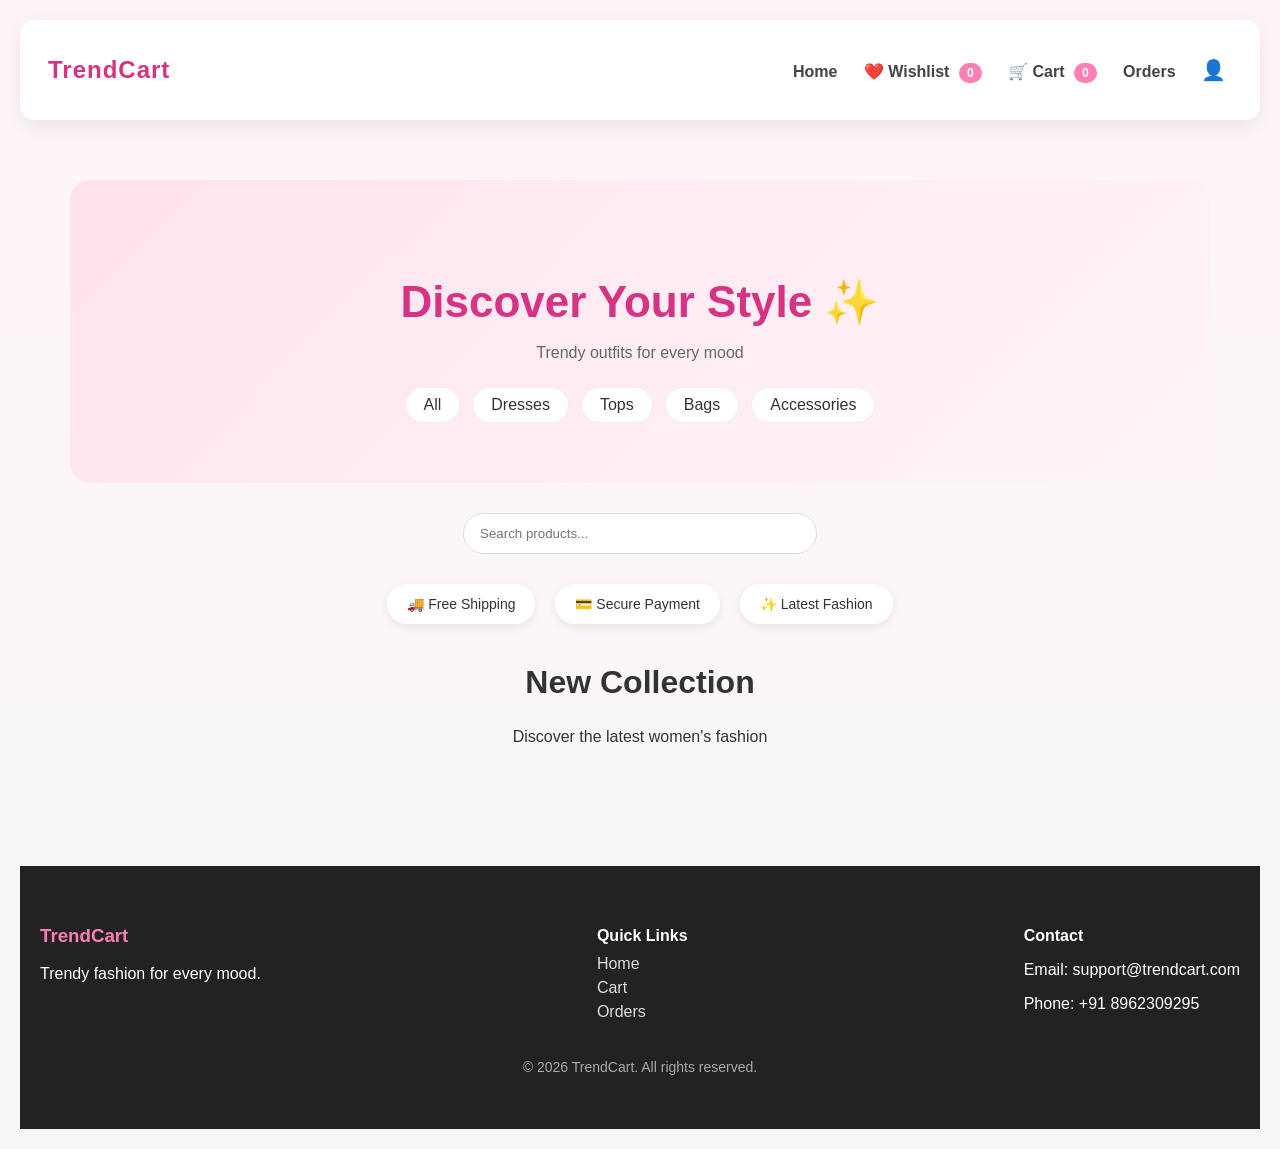
<file: ecommerce/index.html>
<!doctype html>
<html lang="en">
<head>
    <meta charset="UTF-8">
    <title>TrendCart</title>
    <link rel="stylesheet" href="style.css">
</head>

<body>

<!-- NAVBAR -->
<div class="navbar">
    <h2>TrendCart</h2>

    <div class="nav-links">
        <a href="index.html">Home</a>

        <a href="wishlist.html" class="nav-item">
            ❤️ Wishlist <span id="wishlist-count">0</span>
        </a>

        <a href="cart.html" class="nav-item">
            🛒 Cart <span id="cart-count">0</span>
        </a>

        <a href="orders.html">Orders</a>

        <!-- PROFILE DROPDOWN -->
        <div class="profile-menu">
            <span class="profile-icon" id="profile-name">👤</span>

            <div class="dropdown">
                <a href="login.html">Login</a>
                <a href="signup.html">Sign Up</a>
                <a href="admin-login.html">Admin Login</a>
                <a href="#" onclick="logout()">Logout</a>
            </div>
        </div>
    </div>
</div>

<!-- HERO SECTION -->
<section class="hero">
    <h1>Discover Your Style ✨</h1>
    <p class="hero-sub">Trendy outfits for every mood</p>

    <div class="categories">
        <span onclick="filterProducts('All')">All</span>
        <span onclick="filterProducts('Dresses')">Dresses</span>
        <span onclick="filterProducts('Tops')">Tops</span>
        <span onclick="filterProducts('Bags')">Bags</span>
        <span onclick="filterProducts('Accessories')">Accessories</span>
    </div>
</section>

<!-- SEARCH -->
<div class="search">
    <input type="text" placeholder="Search products..." onkeyup="searchProducts(this.value)">
</div>

<!-- FEATURES -->
<div class="features">
    <div class="feature">🚚 Free Shipping</div>
    <div class="feature">💳 Secure Payment</div>
    <div class="feature">✨ Latest Fashion</div>
</div>

<!-- BANNER -->
<section class="banner">
    <h2>New Collection</h2>
    <p>Discover the latest women's fashion</p>
</section>

<!-- PRODUCTS -->
<div id="products"></div>

<!-- TOAST -->
<div id="toast"></div>

<script src="script.js"></script>

<!-- FOOTER -->
<footer class="footer">
    <div class="footer-container">

        <div>
            <h3>TrendCart</h3>
            <p>Trendy fashion for every mood.</p>
        </div>

        <div>
            <h4>Quick Links</h4>
            <a href="index.html">Home</a>
            <a href="cart.html">Cart</a>
            <a href="orders.html">Orders</a>
        </div>

        <div>
            <h4>Contact</h4>
            <p>Email: support@trendcart.com</p>
            <p>Phone: +91 8962309295</p>
        </div>

    </div>

    <p class="footer-copy">© 2026 TrendCart. All rights reserved.</p>
</footer>

</body>
</html>
</file>
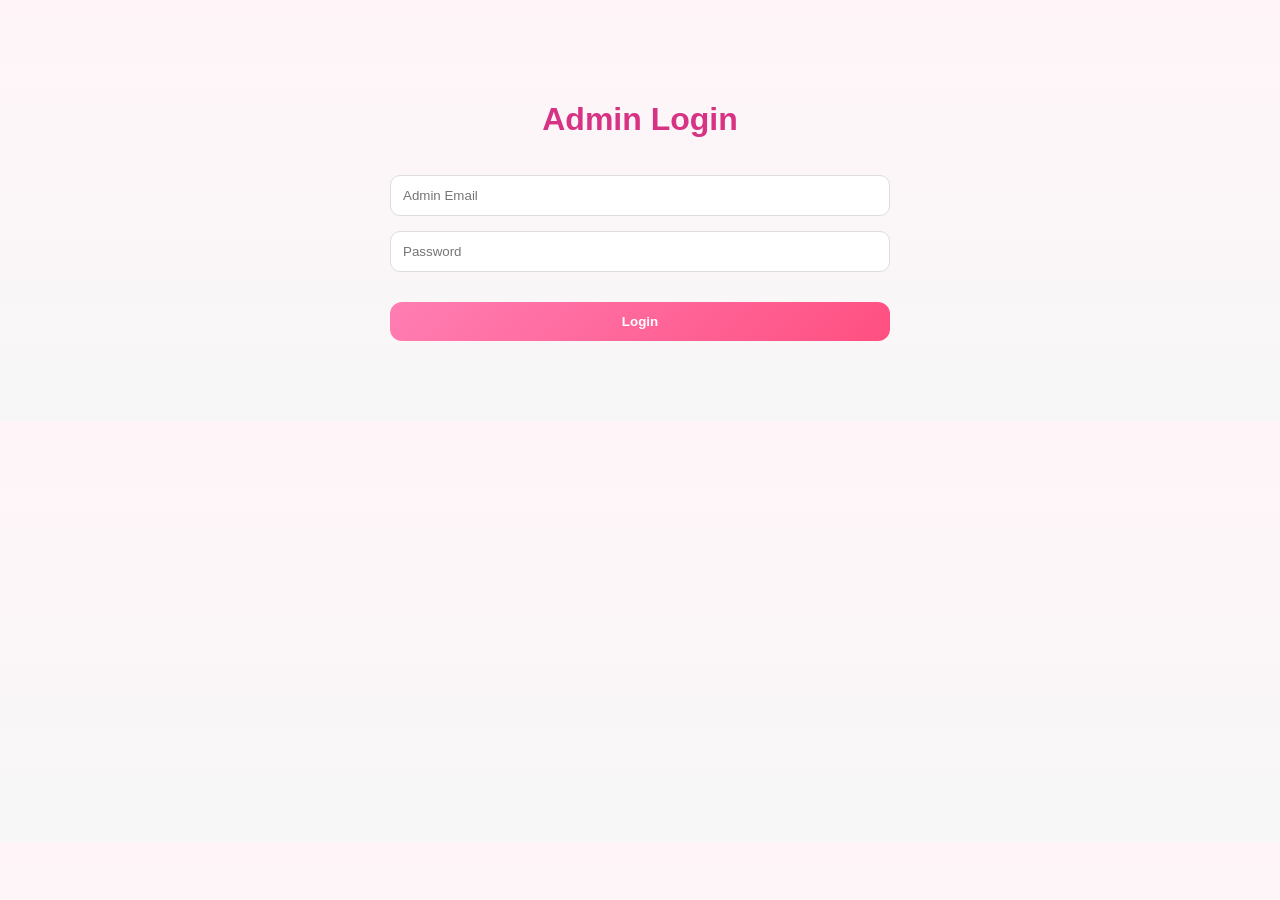
<file: ecommerce/admin-login.html>
<!DOCTYPE html>
<html>
<head>
<title>Admin Login</title>
<link rel="stylesheet" href="style.css">
</head>

<body>

<div class="checkout">

<h1>Admin Login</h1>

<input id="email" placeholder="Admin Email">

<input id="password" type="password" placeholder="Password">

<button onclick="adminLogin()">Login</button>

</div>

<script src="admin-login.js"></script>

</body>
</html>
</file>
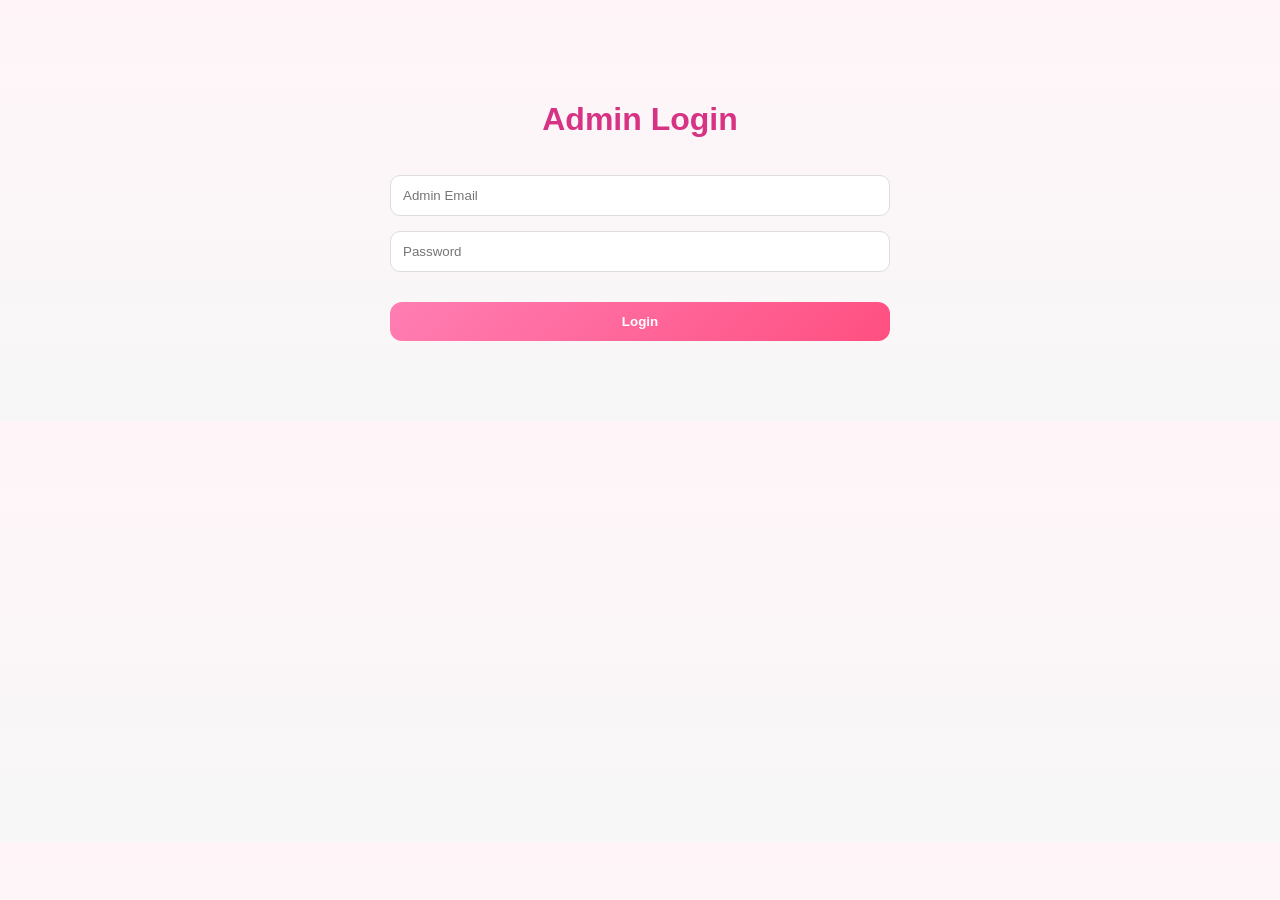
<file: ecommerce/admin.html>
<!DOCTYPE html>
<html>
<head>
<title>Admin Dashboard</title>
<link rel="stylesheet" href="style.css">
</head>

<body>

<h1>Admin Dashboard</h1>

<input id="name" placeholder="Product Name">
<input id="price" placeholder="Price">
<input id="category" placeholder="Category">

<button onclick="addProduct()">Add Product</button>

<h2>Products</h2>

<div id="admin-products"></div>

<script src="admin.js"></script>

</body>
</html>
</file>
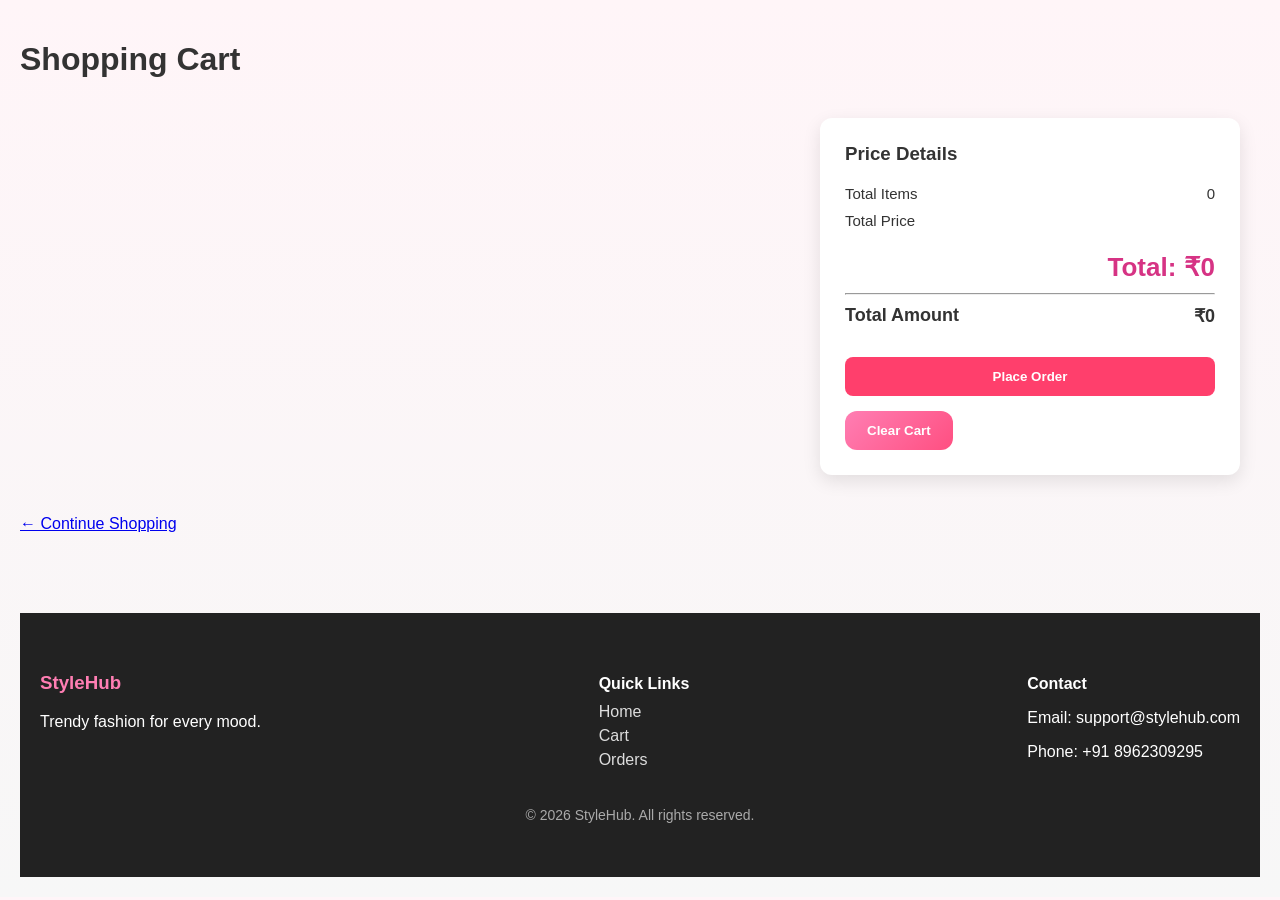
<file: ecommerce/cart.html>
<!DOCTYPE html>
<html>
<head>
<title>My Cart</title>
<link rel="stylesheet" href="style.css">
</head>

<body>

<h1 class="cart-title">Shopping Cart</h1>

<div class="cart-page">

<div class="cart-items">

<div id="cart-items"></div>

</div>


<div class="price-panel">

<h3>Price Details</h3>

<div class="price-row">
<span>Total Items</span>
<span id="item-count">0</span>
</div>

<div class="price-row">
<span>Total Price</span>
<span id="total"></span>
</div>

<hr>

<div class="price-row total">
<span>Total Amount</span>
<span id="final-total"></span>
</div>

<a href="checkout.html">
<button class="place-order">Place Order</button>
</a>

<button class="clear-btn" onclick="clearCart()">Clear Cart</button>

</div>

</div>

<a href="index.html" class="back-link">← Continue Shopping</a>

<script src="cart.js"></script>
<footer class="footer">

<div class="footer-container">

<div>
<h3>StyleHub</h3>
<p>Trendy fashion for every mood.</p>
</div>

<div>
<h4>Quick Links</h4>
<a href="index.html">Home</a>
<a href="cart.html">Cart</a>
<a href="orders.html">Orders</a>
</div>

<div>
<h4>Contact</h4>
<p>Email: support@stylehub.com</p>
<p>Phone: +91 8962309295</p>
</div>

</div>

<p class="footer-copy">© 2026 StyleHub. All rights reserved.</p>

</footer>

</body>
</html>
</file>
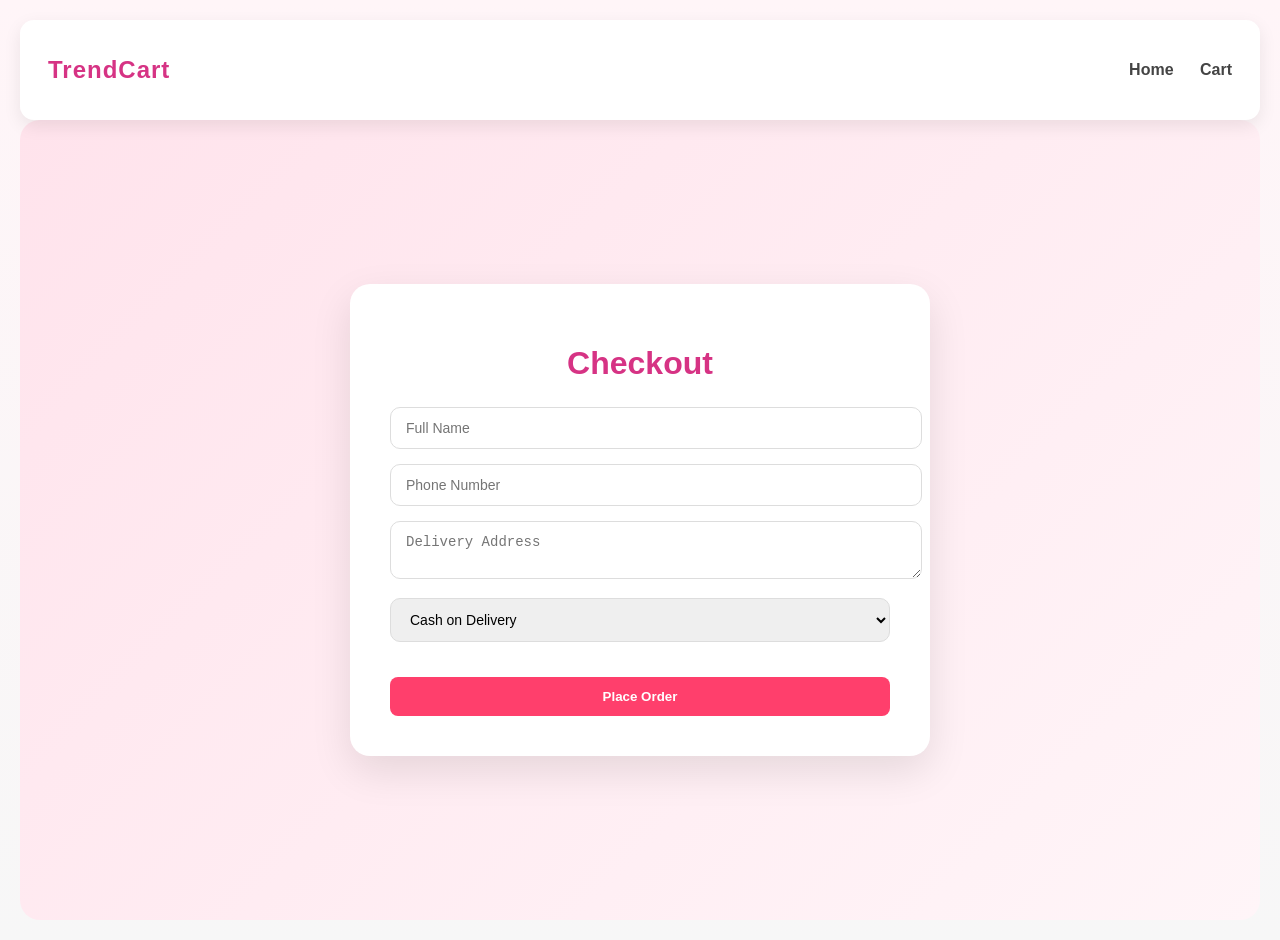
<file: ecommerce/checkout.html>
<!DOCTYPE html>
<html>
<head>
<title>Checkout</title>
<link rel="stylesheet" href="style.css">
</head>

<body>

<div class="navbar">

<h2>TrendCart</h2>

<div>
<a href="index.html">Home</a>
<a href="cart.html">Cart</a>
</div>

</div>

<div class="checkout-container">

<div class="checkout-page">

<div class="checkout-card">

<h1>Checkout</h1>

<form id="checkout-form">

<div class="input-row">
<input id="name" placeholder="Full Name">
<input id="phone" placeholder="Phone Number">
</div>

<textarea id="address" placeholder="Delivery Address"></textarea>

<div class="input-row">
<select id="payment">
<option>Cash on Delivery</option>
<option>UPI</option>
<option>Credit Card</option>
</select>

<button type="submit" class="place-order">
Place Order
</button>
</div>

</form>

</div>

</div>

<script src="checkout.js"></script>

</body>
</html>
</file>
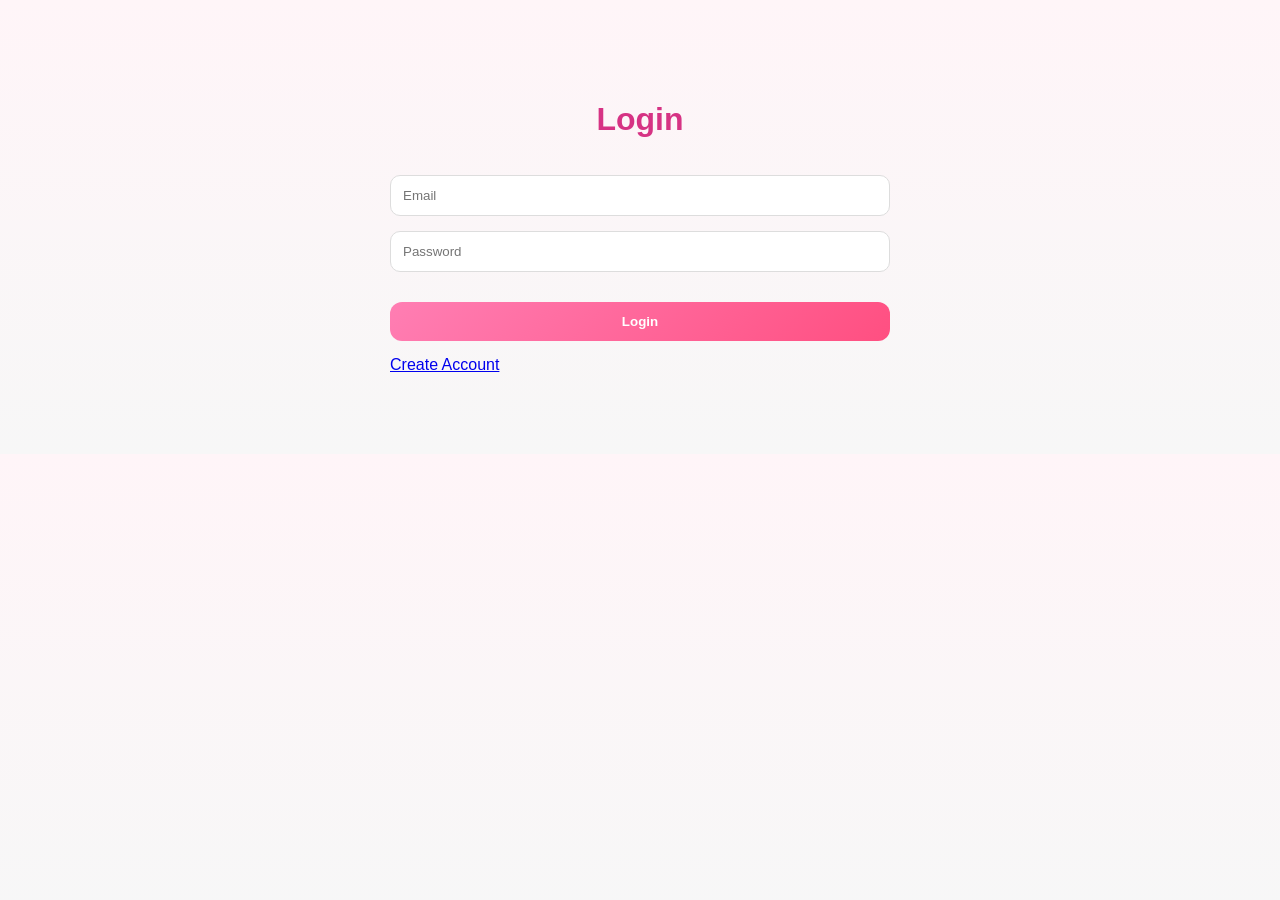
<file: ecommerce/login.html>
<!DOCTYPE html>
<html>
<head>
<title>Login</title>
<link rel="stylesheet" href="style.css">
</head>

<body>

<div class="checkout">

<h1>Login</h1>

<input id="email" placeholder="Email">

<input id="password" type="password" placeholder="Password">

<button onclick="login()">Login</button>

<a href="signup.html">Create Account</a>

</div>

<script src="login.js"></script>

</body>
</html>
</file>
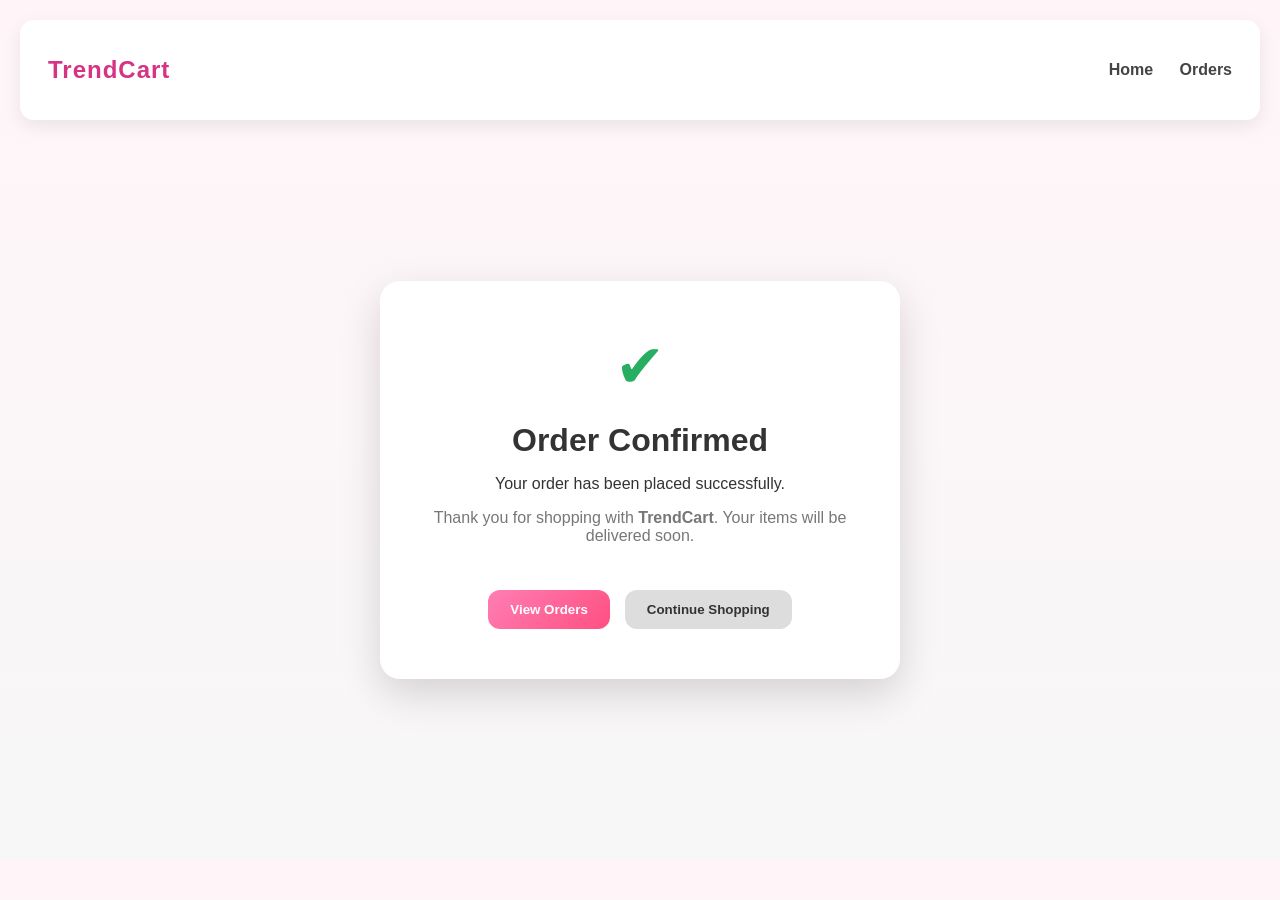
<file: ecommerce/order-success.html>
<!DOCTYPE html>
<html>
<head>
<title>Order Placed</title>
<link rel="stylesheet" href="style.css">
</head>

<body>

<div class="navbar">
<h2>TrendCart</h2>

<div>
<a href="index.html">Home</a>
<a href="orders.html">Orders</a>
</div>
</div>

<div class="success-container">

<div class="success-card">

<div class="check">✔</div>

<h1>Order Confirmed</h1>

<p>Your order has been placed successfully.</p>

<p class="sub">
Thank you for shopping with <b>TrendCart</b>.
Your items will be delivered soon.
</p>

<div class="success-buttons">

<a href="orders.html">
<button>View Orders</button>
</a>

<a href="index.html">
<button class="secondary">Continue Shopping</button>
</a>

</div>

</div>

</div>

</body>
</html>
</file>
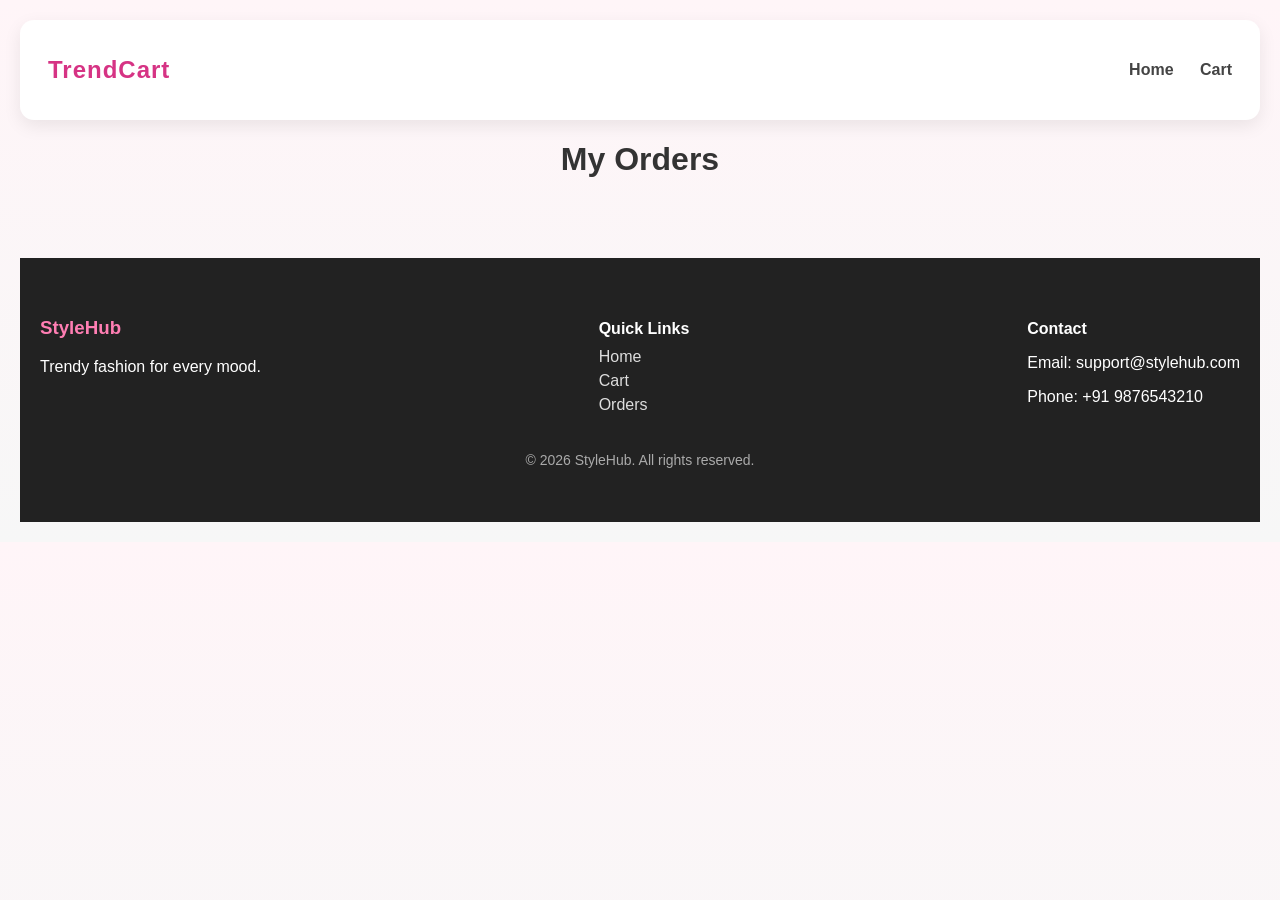
<file: ecommerce/orders.html>
<!DOCTYPE html>
<html>

<head>
<title>My Orders</title>
<link rel="stylesheet" href="style.css">
</head>

<body>

<div class="navbar">

<h2>TrendCart</h2>

<div>
<a href="index.html">Home</a>
<a href="cart.html">Cart</a>
</div>

</div>

<h1 style="text-align:center">My Orders</h1>

<div id="orders"></div>

<script src="orders.js"></script>
<footer class="footer">

<div class="footer-container">

<div>
<h3>StyleHub</h3>
<p>Trendy fashion for every mood.</p>
</div>

<div>
<h4>Quick Links</h4>
<a href="index.html">Home</a>
<a href="cart.html">Cart</a>
<a href="orders.html">Orders</a>
</div>

<div>
<h4>Contact</h4>
<p>Email: support@stylehub.com</p>
<p>Phone: +91 9876543210</p>
</div>

</div>

<p class="footer-copy">© 2026 StyleHub. All rights reserved.</p>

</footer>

</body>

</html>
</file>
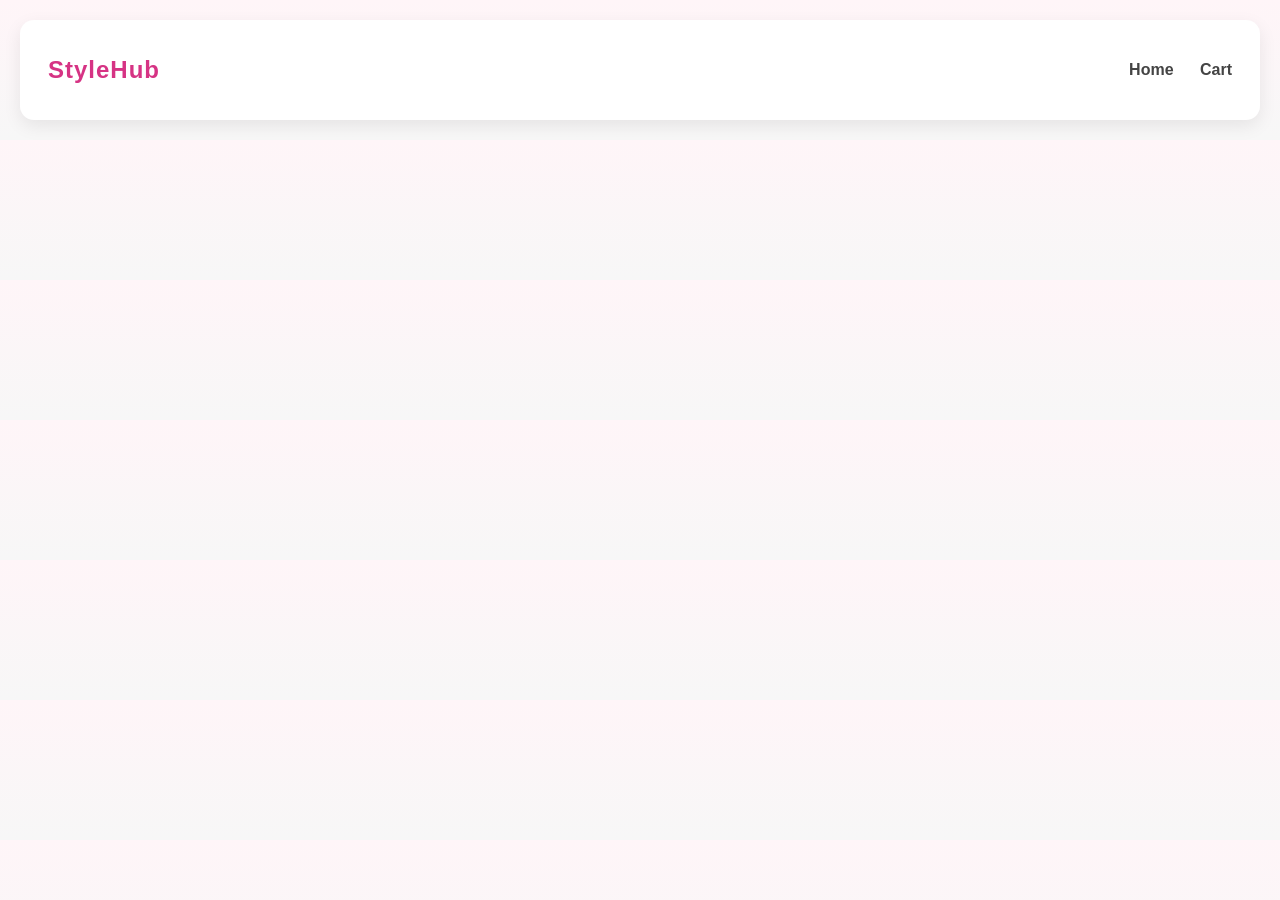
<file: ecommerce/product.html>
<!DOCTYPE html>
<html>
<head>
<title>Product</title>
<link rel="stylesheet" href="style.css">
</head>

<body>

<div class="navbar">
<h2>StyleHub</h2>

<div>
<a href="index.html">Home</a>
<a href="cart.html">Cart</a>
</div>
</div>

<div id="product-page"></div>

<script src="product.js"></script>

</body>
</html>
</file>
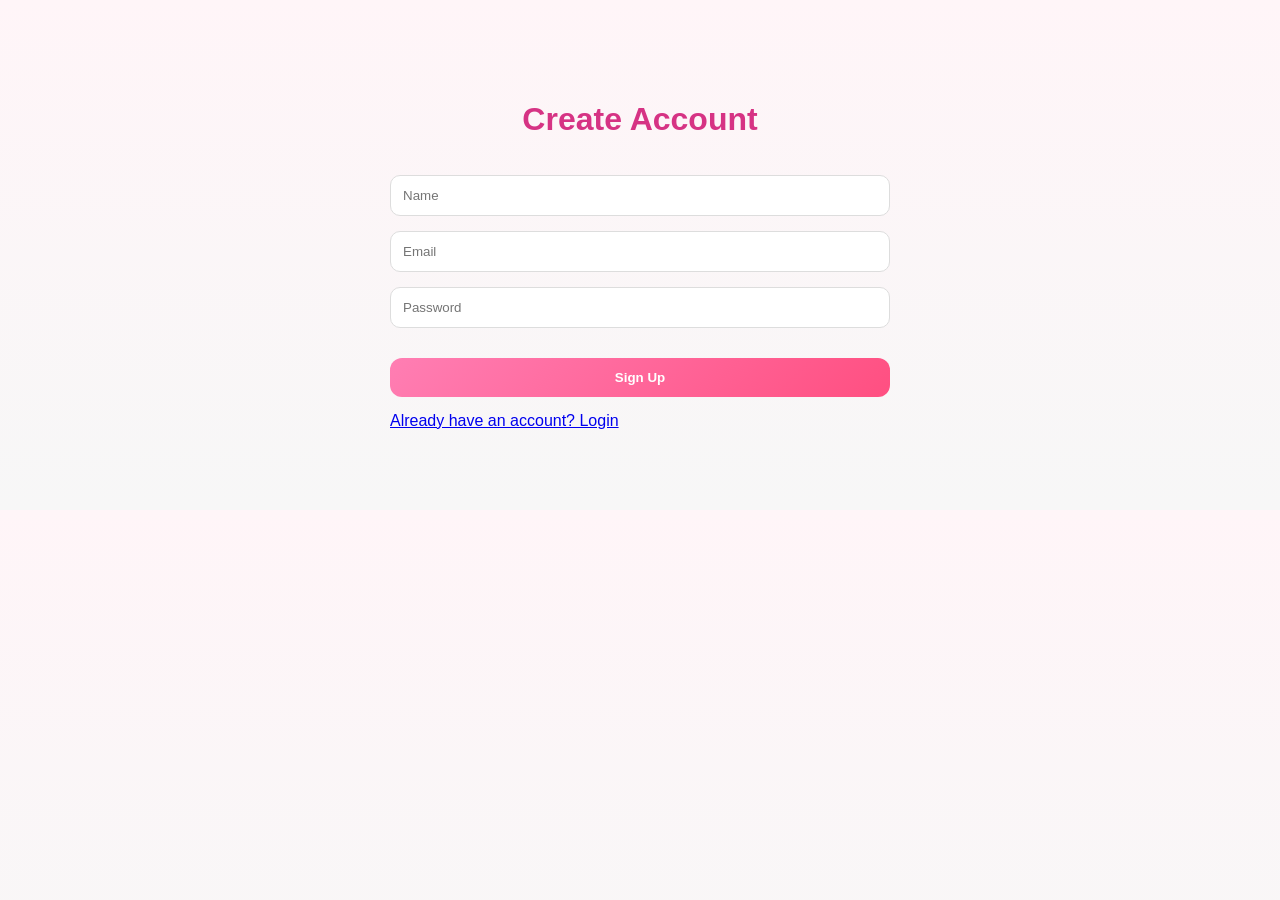
<file: ecommerce/signup.html>
<!DOCTYPE html>
<html>
<head>
<title>Signup</title>
<link rel="stylesheet" href="style.css">
</head>

<body>

<div class="checkout">

<h1>Create Account</h1>

<input id="name" placeholder="Name">

<input id="email" placeholder="Email">

<input id="password" type="password" placeholder="Password">

<button onclick="signup()">Sign Up</button>

<a href="login.html">Already have an account? Login</a>

</div>

<script src="signup.js"></script>

</body>
</html>
</file>
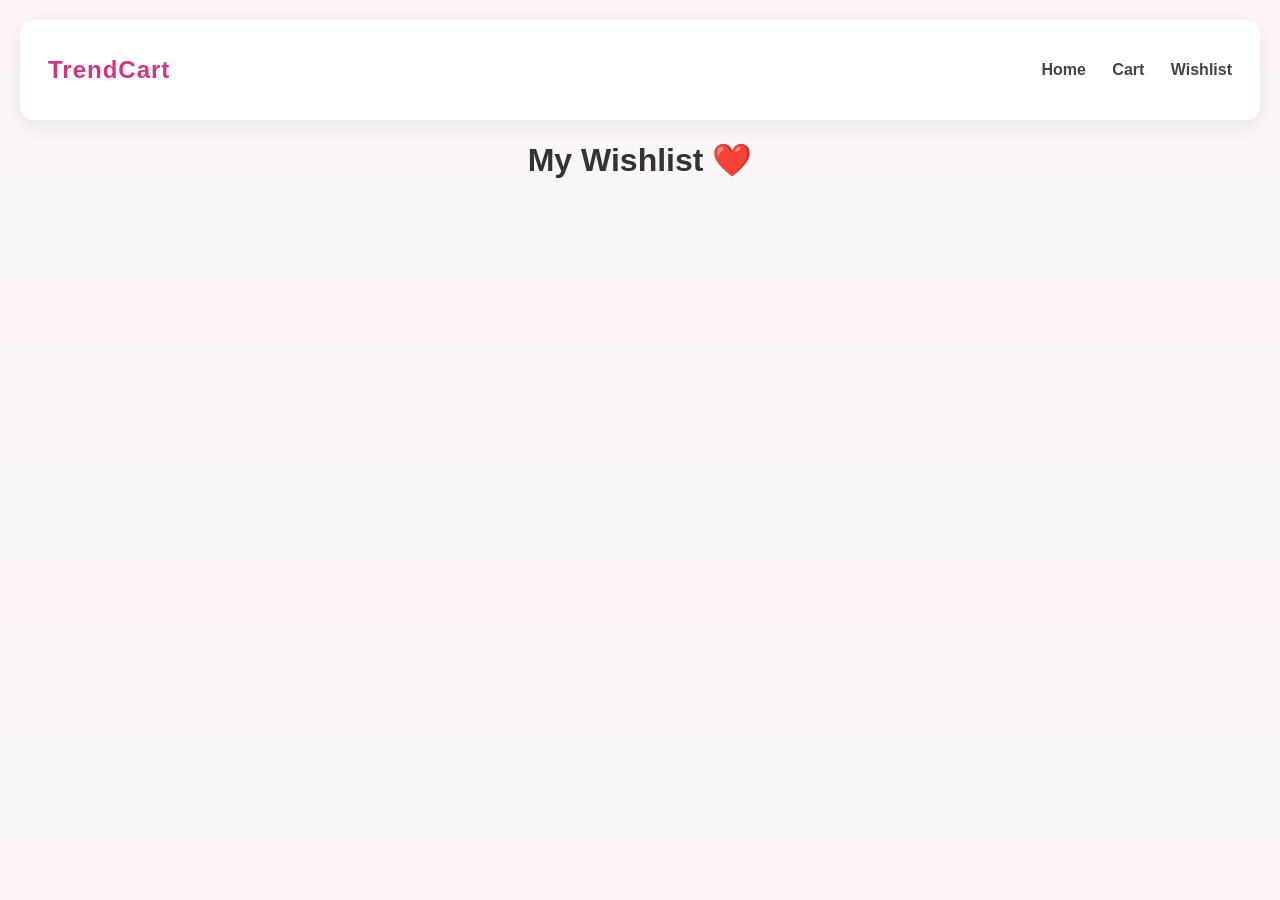
<file: ecommerce/wishlist.html>
<!DOCTYPE html>
<html>

<head>
<title>Wishlist</title>
<link rel="stylesheet" href="style.css">
</head>

<body>

<div class="navbar">

<h2>TrendCart</h2>

<div>
<a href="index.html">Home</a>
<a href="cart.html">Cart</a>
<a href="wishlist.html">Wishlist</a>
</div>

</div>

<h1 style="text-align:center">My Wishlist ❤️</h1>

<div id="wishlist-items"></div>

<script src="wishlist.js"></script>

</body>
</html>
</file>
<file: ecommerce/style.css>
/* ===== GLOBAL ===== */

body{
margin:0;
padding:20px;
font-family:'Segoe UI', Arial, sans-serif;
background:linear-gradient(180deg,#fff5f8,#f7f7f7);
color:#333;
}

img{
max-width:100%;
display:block;
}

/* ===== NAVBAR ===== */

.navbar{
position:sticky;
top:0;
z-index:100;

max-width:1200px;
margin:auto;

background:white;
border-radius:14px;

padding:16px 28px;

display:flex;
justify-content:space-between;
align-items:center;

box-shadow:0 6px 18px rgba(0,0,0,0.08);
}

.navbar h2{
color:#d63384;
letter-spacing:1px;
}

.navbar a{
text-decoration:none;
margin-left:22px;
color:#444;
font-weight:600;
transition:0.2s;
}

.navbar a:hover{
color:#ff5c93;
}

/* cart count */

#cart-count{
background:#ff7eb3;
color:white;
padding:3px 8px;
border-radius:999px;
margin-left:5px;
animation:pulse 1.5s infinite;
}

@keyframes pulse{
0%{transform:scale(1);}
50%{transform:scale(1.15);}
100%{transform:scale(1);}
}

/* ===== HERO SECTION ===== */

.hero{
text-align:center;
margin-top:60px;
padding:60px 20px;

background:linear-gradient(135deg,#ffe3ec,#fff5f8);
border-radius:20px;

max-width:1100px;
margin-left:auto;
margin-right:auto;
}

.hero h1{
font-size:44px;
color:#d63384;
margin-bottom:10px;
}

.hero-sub{
color:#666;
margin-bottom:25px;
}

/* ===== CATEGORY BUTTONS ===== */

.categories{
margin-top:20px;
display:flex;
justify-content:center;
gap:12px;
flex-wrap:wrap;
}

.categories span{
background:white;
padding:8px 18px;
border-radius:999px;
border:1px solid #eee;
cursor:pointer;
transition:0.25s;
}

.categories span:hover{
background:#ff8fb1;
color:white;
}

/* ===== FEATURES ===== */

.features{
display:flex;
justify-content:center;
gap:20px;
margin-top:30px;
flex-wrap:wrap;
}

.feature{
background:white;
padding:12px 20px;
border-radius:999px;
box-shadow:0 3px 10px rgba(0,0,0,0.08);
font-size:14px;
}

/* ===== SEARCH BAR ===== */

.search{
text-align:center;
margin-top:30px;
}

.search input{
width:320px;
padding:12px 16px;
border-radius:25px;
border:1px solid #ddd;
outline:none;
transition:0.2s;
}

.search input:focus{
border-color:#ff7eb3;
}

/* ===== PRODUCTS GRID ===== */

#products{
max-width:1200px;
margin:40px auto;

display:grid;
grid-template-columns:repeat(auto-fill,minmax(260px,1fr));
gap:28px;
}

/* ===== PRODUCT CARD ===== */

.card{
background:white;
border-radius:18px;
position:relative;
padding:18px;
text-align:center;

box-shadow:0 6px 16px rgba(0,0,0,0.08);
overflow:hidden;
transition:0.25s ease;

display:flex;
flex-direction:column;
align-items:center;
}

.card:hover{
transform:translateY(-8px);
box-shadow:0 12px 30px rgba(0,0,0,0.12);
}

.card h3{
margin:8px 0;
font-size:18px;
color:#333;
}

/* ===== PRODUCT IMAGE ===== */

.product-img{
width:100%;
height:280px;
object-fit:cover;

border-radius:14px;

margin-bottom:15px;

transition:0.35s ease;
}

.card:hover .product-img{
transform:scale(1.05);
}

/* ===== PRICE ===== */

.price{
color:#27ae60;
font-weight:bold;
margin-top:8px;
font-size:16px;
}

/* ===== RATING ===== */

.rating{
color:#f1c40f;
font-size:15px;
margin:6px 0;
}

/* ===== BUTTON ===== */

button{
margin-top:15px;

padding:12px 22px;

border:none;
border-radius:12px;

background:linear-gradient(135deg,#ff7eb3,#ff4f81);

color:white;
font-weight:600;

cursor:pointer;

transition:0.25s;
}

button:hover{
transform:translateY(-2px);
box-shadow:0 6px 18px rgba(255,120,150,0.4);
}

/* ===== CART PAGE ===== */

#cart-items{
max-width:900px;
margin:40px auto;

display:flex;
flex-direction:column;
gap:20px;
}

#cart-items .card{
display:flex;
align-items:center;
gap:25px;
padding:20px;
text-align:left;
}

#cart-items .product-img{
width:120px;
height:120px;
object-fit:contain;
}
#cart-count,
#wishlist-count{
background:#ff7eb3;
color:white;
padding:3px 8px;
border-radius:999px;
margin-left:5px;
animation:pulse 1.5s infinite;
font-size:12px;
}

.info{
flex:1;
}

.info h3{
margin:0;
}

.badge{
position:absolute;
background:#ff4f81;
color:white;
padding:4px 10px;
font-size:12px;
border-radius:6px;
top:12px;
left:12px;
}

/* ===== QUANTITY BUTTONS ===== */

.qty{
display:flex;
align-items:center;
gap:8px;
margin-top:5px;
}

.qty button{
padding:4px 10px;
border-radius:6px;
font-size:14px;
}

/* ===== TOTAL ===== */

#total{
text-align:center;
font-size:26px;
margin-top:40px;
font-weight:600;
color:#d63384;
}

/* ===== BANNER ===== */

.banner{
text-align:center;
margin:40px 0;
}

.banner h2{
font-size:32px;
}

/* ===== TOAST NOTIFICATION ===== */

#toast{
position:fixed;
bottom:30px;
right:30px;
background:#333;
color:white;
padding:12px 20px;
border-radius:8px;
opacity:0;
transition:0.4s;
font-size:14px;
}

#toast.show{
opacity:1;
}

/* ===== PRODUCT PAGE ===== */

.product-detail{
max-width:1000px;
margin:60px auto;
display:flex;
gap:40px;
align-items:center;
flex-wrap:wrap;
}

.product-detail img{
width:400px;
border-radius:16px;
}

.product-detail h1{
margin-top:0;
}

/* ===== CHECKOUT ===== */

.checkout{
max-width:500px;
margin:60px auto;
display:flex;
flex-direction:column;
gap:15px;
}

.checkout input,
.checkout textarea,
.checkout select{
padding:12px;
border-radius:10px;
border:1px solid #ddd;
outline:none;
}

.checkout input:focus,
.checkout textarea:focus{
border-color:#ff7eb3;
}

/* ===== RESPONSIVE ===== */

@media(max-width:700px){

#products{
grid-template-columns:1fr 1fr;
}

.hero h1{
font-size:32px;
}

#cart-items .card{
flex-direction:column;
text-align:center;
}

#cart-items .product-img{
width:160px;
}

.product-detail{
flex-direction:column;
text-align:center;
}

.product-detail img{
width:100%;
}

}

.wishlist{
position:absolute;
top:12px;
right:12px;

font-size:20px;
cursor:pointer;

background:white;
width:32px;
height:32px;

display:flex;
align-items:center;
justify-content:center;

border-radius:50%;

box-shadow:0 3px 8px rgba(0,0,0,0.15);

z-index:5;   /* THIS is the important fix */

transition:0.2s;
}

.wishlist:hover{
color:red;
transform:scale(1.1);
}

/* ===== WISHLIST GRID ===== */

#wishlist-items{
max-width:1200px;
margin:40px auto;

display:grid;
grid-template-columns:repeat(auto-fill,minmax(260px,1fr));
gap:28px;
}
#wishlist-items .product-img{
width:100%;
height:260px;
object-fit:cover;
border-radius:12px;
margin-bottom:10px;
}

#wishlist-items .card{
text-align:center;
padding:18px;
}


/* ===== FOOTER ===== */

.footer{
background:#222;
color:white;
margin-top:80px;
padding:40px 20px;
}

.footer-container{
max-width:1200px;
margin:auto;

display:flex;
justify-content:space-between;
flex-wrap:wrap;
gap:30px;
}

.footer h3{
color:#ff7eb3;
}

.footer h4{
margin-bottom:10px;
}

.footer a{
display:block;
color:#ddd;
text-decoration:none;
margin:6px 0;
}

.footer a:hover{
color:#ff7eb3;
}

.footer-copy{
text-align:center;
margin-top:30px;
color:#aaa;
font-size:14px;
}
.checkout h1{
text-align:center;
color:#d63384;
}

/* CHECKOUT PAGE */

.checkout-container{
display:flex;
justify-content:center;
align-items:center;
min-height:80vh;
}
.checkout-container{
background:linear-gradient(135deg,#ffe3ec,#fff5f8);
padding:40px;
border-radius:20px;
}

.checkout-card{
background:white;
padding:40px;
border-radius:20px;
width:500px;
box-shadow:0 15px 40px rgba(0,0,0,0.1);
}

.checkout-card h1{
text-align:center;
color:#d63384;
margin-bottom:25px;
font-size:32px;
}

.checkout-card input,
.checkout-card textarea,
.checkout-card select{
width:100%;
padding:12px 15px;
border-radius:10px;
border:1px solid #ddd;
margin-bottom:15px;
font-size:14px;
outline:none;
}

.checkout-card input:focus,
.checkout-card textarea:focus{
border-color:#ff7eb3;
}

.row{
display:flex;
gap:12px;
}

.row input{
flex:1;
}

.row select{
flex:1;
}

.row button{
flex:1;
background:linear-gradient(135deg,#ff7eb3,#ff4f81);
border:none;
color:white;
font-weight:600;
border-radius:12px;
cursor:pointer;
transition:0.2s;
}

.row button:hover{
transform:translateY(-2px);
box-shadow:0 8px 20px rgba(255,120,150,0.4);
}
/* SUCCESS PAGE */

.success-container{
display:flex;
justify-content:center;
align-items:center;
height:80vh;
}

.success-card{
background:white;
padding:50px;
border-radius:20px;
text-align:center;
width:420px;
box-shadow:0 15px 40px rgba(0,0,0,0.15);
}

.check{
font-size:60px;
color:#27ae60;
margin-bottom:10px;
}

.success-card h1{
color:#333;
margin-bottom:10px;
}

.sub{
color:#777;
margin-bottom:30px;
}

.success-buttons{
display:flex;
gap:15px;
justify-content:center;
}

.secondary{
background:#ddd;
color:#333;
}

.secondary:hover{
background:#ccc;
}
.auth-buttons{
display:flex;
gap:8px;
align-items:center;
}

.login-btn{
padding:6px 14px;
border-radius:20px;
border:1px solid #ff7eb3;
color:#ff4f81;
font-weight:600;
}

.login-btn:hover{
background:#fff0f5;
}

.signup-btn{
padding:6px 14px;
border-radius:20px;
background:linear-gradient(135deg,#ff7eb3,#ff4f81);
color:white;
font-weight:600;
}

.signup-btn:hover{
transform:translateY(-1px);
box-shadow:0 4px 12px rgba(255,120,150,0.4);
}
/* PROFILE DROPDOWN */

.profile-menu{
position:relative;
display:inline-block;
margin-left:15px;
}

.profile-icon{
font-size:20px;
cursor:pointer;
padding:6px;
border-radius:50%;
transition:0.2s;
}

.profile-icon:hover{
background:#fff0f5;
}

.dropdown{
position:absolute;
right:0;
top:35px;

background:white;
border-radius:10px;

box-shadow:0 10px 25px rgba(0,0,0,0.15);

display:none;
flex-direction:column;

min-width:140px;
}

.dropdown a{
padding:10px 15px;
text-decoration:none;
color:#444;
display:block;
}

.dropdown a:hover{
background:#fff0f5;
color:#ff4f81;
}

/* show dropdown */

.profile-menu:hover .dropdown{
display:flex;
}
/* CART PAGE */

/* CART PAGE */

.cart-page{
display:flex;
gap:40px;
max-width:1200px;
margin:40px auto;
align-items:flex-start;
}

.cart-items{
flex:2;
}

.price-panel{
flex:1;
background:white;
padding:25px;
border-radius:12px;
box-shadow:0 6px 18px rgba(0,0,0,0.1);
height:fit-content;
}

.price-panel h3{
margin-top:0;
margin-bottom:20px;
}

.price-row{
display:flex;
justify-content:space-between;
margin:10px 0;
font-size:15px;
}

.price-row.total{
font-weight:bold;
font-size:18px;
}

.place-order{
width:100%;
margin-top:20px;
padding:12px;
background:#ff3f6c;
color:white;
border:none;
border-radius:8px;
font-weight:600;
cursor:pointer;
}
#cart-items .card{
display:flex;
gap:20px;
align-items:center;
background:white;
padding:15px;
border-radius:10px;
margin-bottom:15px;
box-shadow:0 4px 12px rgba(0,0,0,0.08);
}

#cart-items .product-img{
width:90px;
height:110px;
object-fit:cover;
border-radius:8px;
}

.info{
flex:1;
}
</file>
